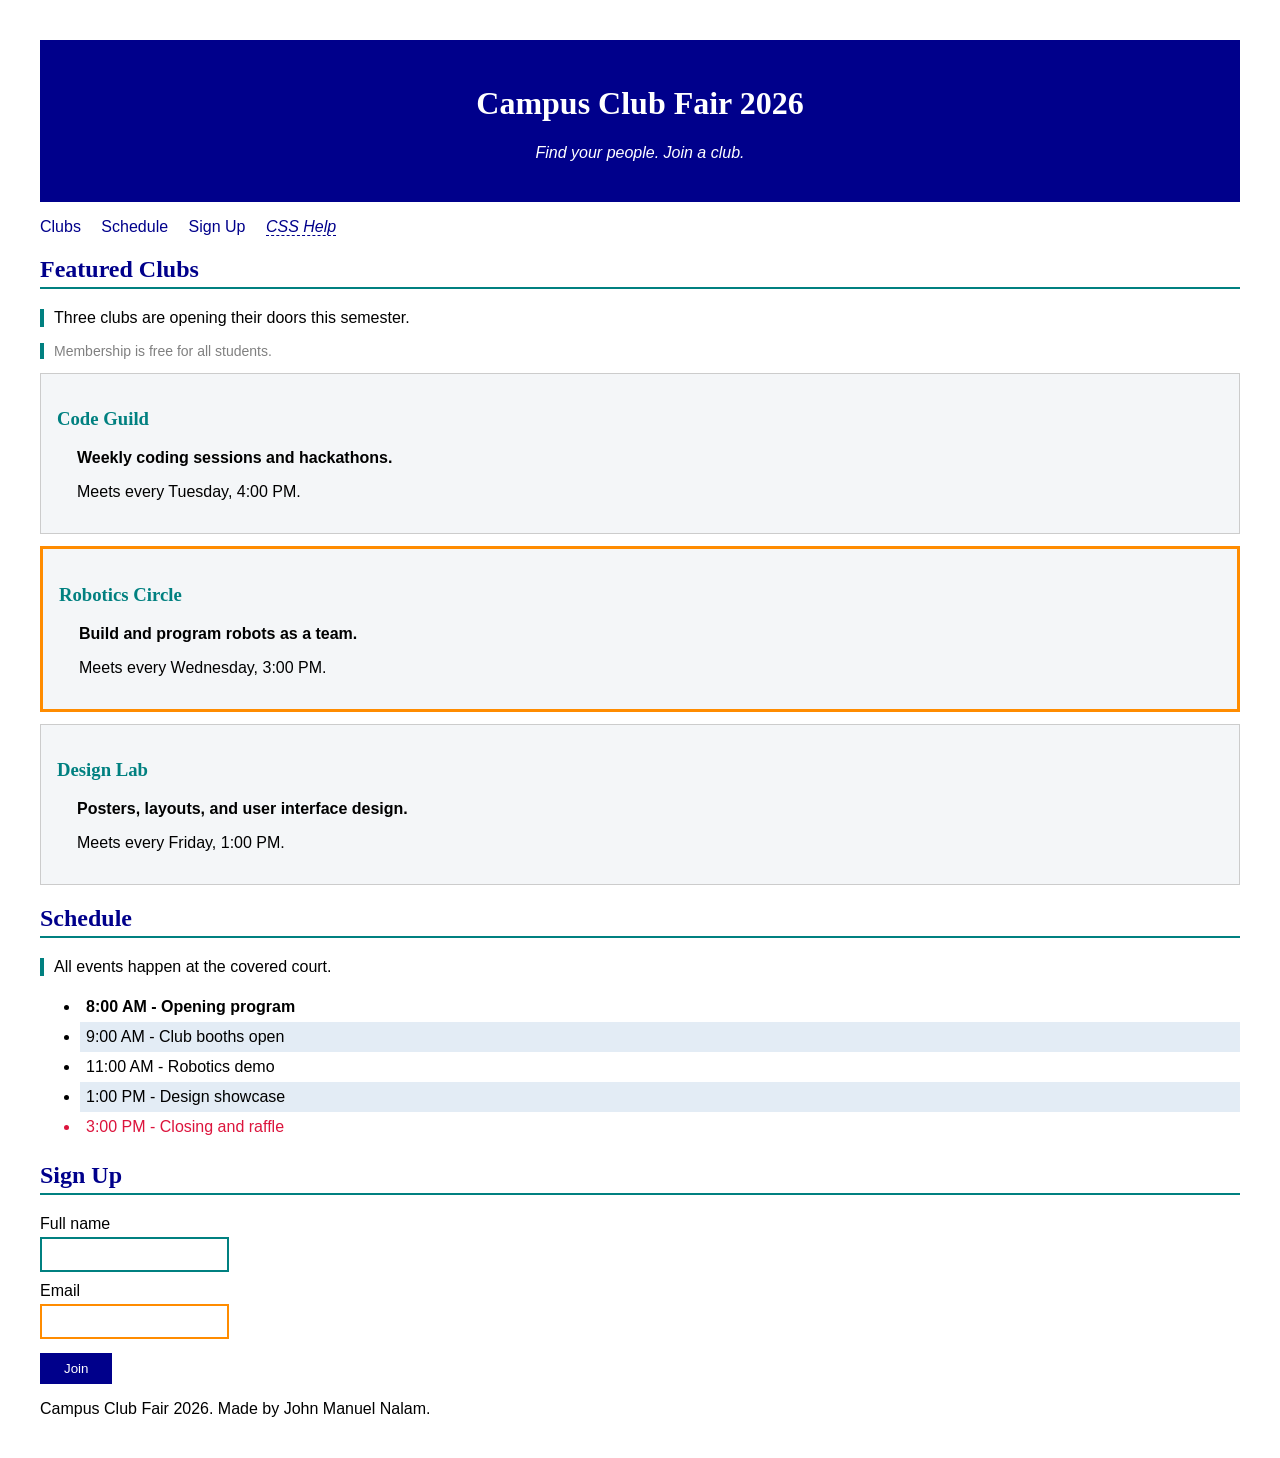
<file: act1/css/index.html>
<!DOCTYPE html>
<html lang="en">
<head>
    <meta charset="UTF-8">
    <title>Campus Club Fair</title>
    <link rel="stylesheet" href="styles.css">
</head>



<body>
    <header id="top">
        <h1>Campus Club Fair 2026</h1>
        <p>Find your people. Join a club.</p>
    </header>



    <nav>
        <a href="#clubs">Clubs</a>
        <a href="#schedule">Schedule</a>
        <a href="#signup">Sign Up</a>
        <a href="https://developer.mozilla.org/" target="_blank">CSS Help</a>
    </nav>

    <main>
        <section id="clubs">
            <h2>Featured Clubs</h2>
            <p>Three clubs are opening their doors this semester.</p>
            <p class="note">Membership is free for all students.</p>

            <div class="card">
                <h3>Code Guild</h3>
                <p>Weekly coding sessions and hackathons.</p>
                <p>Meets every Tuesday, 4:00 PM.</p>
            </div>

            <div class="card featured">
                <h3>Robotics Circle</h3>
                <p>Build and program robots as a team.</p>
                <p>Meets every Wednesday, 3:00 PM.</p>
            </div>

            <div class="card">
                <h3>Design Lab</h3>
                <p>Posters, layouts, and user interface design.</p>
                <p>Meets every Friday, 1:00 PM.</p>
            </div>
        </section>

        <section id="schedule">
            <h2>Schedule</h2>
            <p>All events happen at the covered court.</p>
            <ul>
                <li>8:00 AM - Opening program</li>
                <li>9:00 AM - Club booths open</li>
                <li>11:00 AM - Robotics demo</li>
                <li>1:00 PM - Design showcase</li>
                <li>3:00 PM - Closing and raffle</li>
            </ul>
        </section>

        <section id="signup">
            <h2>Sign Up</h2>
            <form>
                <label for="fullname">Full name</label>
                <input type="text" id="fullname" name="fullname">
                <label for="email">Email</label>
                <input type="email" id="email" name="email">
                <input type="submit" value="Join">
            </form>
        </section>
    </main>

    <footer>
        <p>Campus Club Fair 2026. Made by John Manuel Nalam.</p>
    </footer>
</body>
</html>
</file>
<file: act1/css/styles.css>
/* ---------- Part 3 & 4: base styles (external) ---------- */
body {
    font-family: Arial, sans-serif;
    margin: 40px;
}

/* ---------- Part 4: selectors ---------- */
* {
    box-sizing: border-box;
}

h1 {
    color: white;
    text-align: center;
}

h2 {
    color: darkblue;
    border-bottom: 2px solid teal;
    padding-bottom: 4px;
}

h3 {
    color: teal;
}

h1, h2, h3 {
    font-family: Georgia, serif;
}

.card {
    background-color: #f4f6f8;
    border: 1px solid #cccccc;
    padding: 16px;
    margin-bottom: 12px;
}

.featured {
    border: 3px solid darkorange;
}

.note {
    color: gray;
    font-size: 14px;
}

#top {
    background-color: darkblue;
    color: white;
    padding: 24px;
    text-align: center;
}

/* ---------- Part 6: combinators ---------- */
header p {
    font-style: italic;
}

section > p {
    border-left: 4px solid teal;
    padding-left: 10px;
}

h3 + p {
    font-weight: bold;
}

h3 ~ p {
    margin-left: 20px;
}

/* ---------- Part 7: pseudo-classes ---------- */
nav {
    margin: 16px 0;
}

nav a {
    color: darkblue;
    text-decoration: none;
    margin-right: 16px;
}

nav a:hover {
    color: darkorange;
    text-decoration: underline;
}

li {
    padding: 6px;
}

li:first-child {
    font-weight: bold;
}

li:last-child {
    color: crimson;
}

li:nth-child(even) {
    background-color: #e3ecf5;
}

input:focus {
    outline: 3px solid darkorange;
}

/* ---------- Part 7: attribute selectors ---------- */
label {
    display: block;
    margin-top: 10px;
}

input {
    display: block;
    padding: 8px;
    margin-top: 4px;
}

input[type="text"] {
    border: 2px solid teal;
}

input[type="email"] {
    border: 2px solid darkorange;
}

input[type="submit"] {
    margin-top: 14px;
    padding: 8px 24px;
    background-color: darkblue;
    color: white;
    border: none;
}

a[href^="https"] {
    font-style: italic;
}

a[target="_blank"] {
    border-bottom: 1px dashed darkblue;
}
</file>
